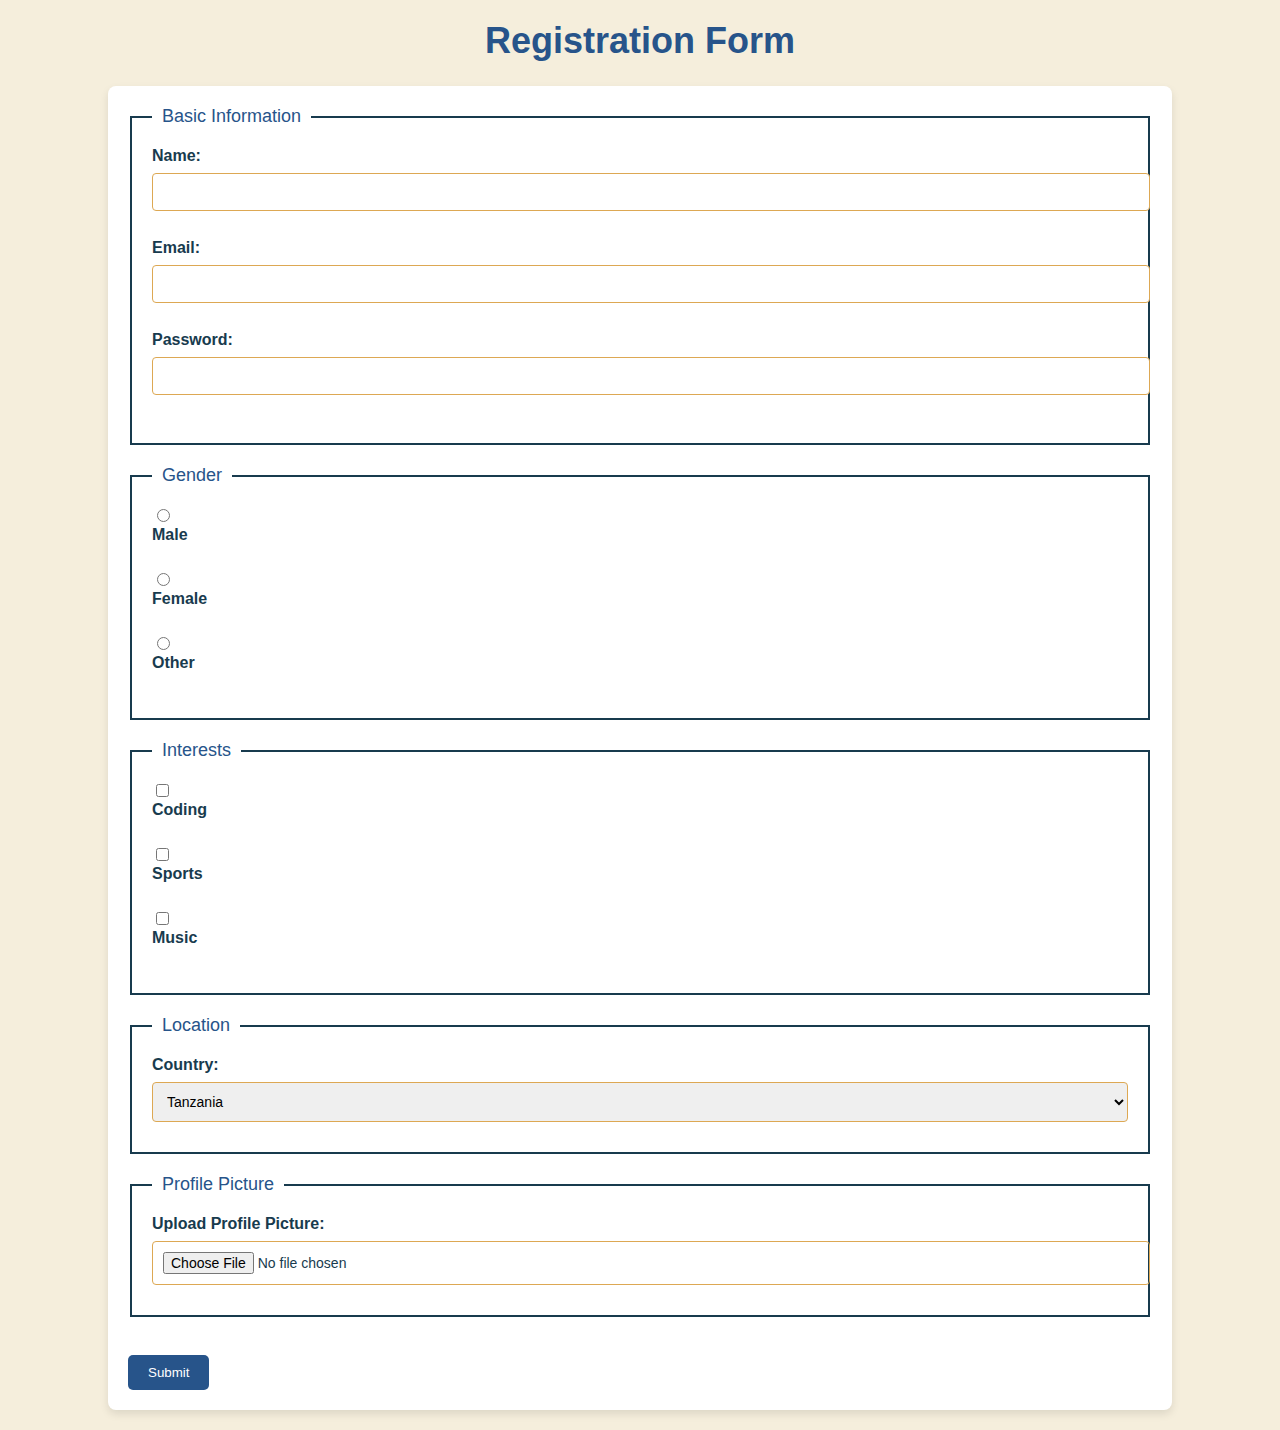
<file: form.html>
<!DOCTYPE html>
<html lang="en">
<head>
    <meta charset="UTF-8">
    <meta name="viewport" content="width=device-width, initial-scale=1.0">
    <title>My Form</title>
    <link rel="stylesheet" href="style.css">
</head>
<body>

    <h1>Registration Form</h1>
    <form action="#" method="post" enctype="multipart/form-data">
        <fieldset>
            <legend>Basic Information</legend>
            <label for="name">Name:</label>
            <input type="text" id="name" name="name" required><br><br>

            <label for="email">Email:</label>
            <input type="email" id="email" name="email" required><br><br>

            <label for="password">Password:</label>
            <input type="password" id="password" name="password" required><br><br>
        </fieldset>

        <fieldset>
            <legend>Gender</legend>
            <input type="radio" id="male" name="gender" value="male">
            <label for="male">Male</label><br>

            <input type="radio" id="female" name="gender" value="female">
            <label for="female">Female</label><br>

            <input type="radio" id="other" name="gender" value="other">
            <label for="other">Other</label><br>
        </fieldset>

        <fieldset>
            <legend>Interests</legend>
            <input type="checkbox" id="coding" name="interests" value="Coding">
            <label for="coding">Coding</label><br>

            <input type="checkbox" id="sports" name="interests" value="Sports">
            <label for="sports">Sports</label><br>

            <input type="checkbox" id="music" name="interests" value="Music">
            <label for="music">Music</label><br>
        </fieldset>

        <fieldset>
            <legend>Location</legend>
            <label for="country">Country:</label>
            <select id="country" name="country">
                <option value="tanzania">Tanzania</option>
                <option value="kenya">Kenya</option>
                <option value="uganda">Uganda</option>
                <option value="rwanda">Rwanda</option>
                <option value="burundi">Burundi</option>
                <option value="south-sudan">South Sudan</option>
            </select>
        </fieldset>

        <fieldset>
            <legend>Profile Picture</legend>
            <label for="profilePic">Upload Profile Picture:</label>
            <input type="file" id="profilePic" name="profilePic" accept="image/*">
        </fieldset>

        <br>
        <input type="submit" value="Submit">
    </form>

</body>
</html>
</file>
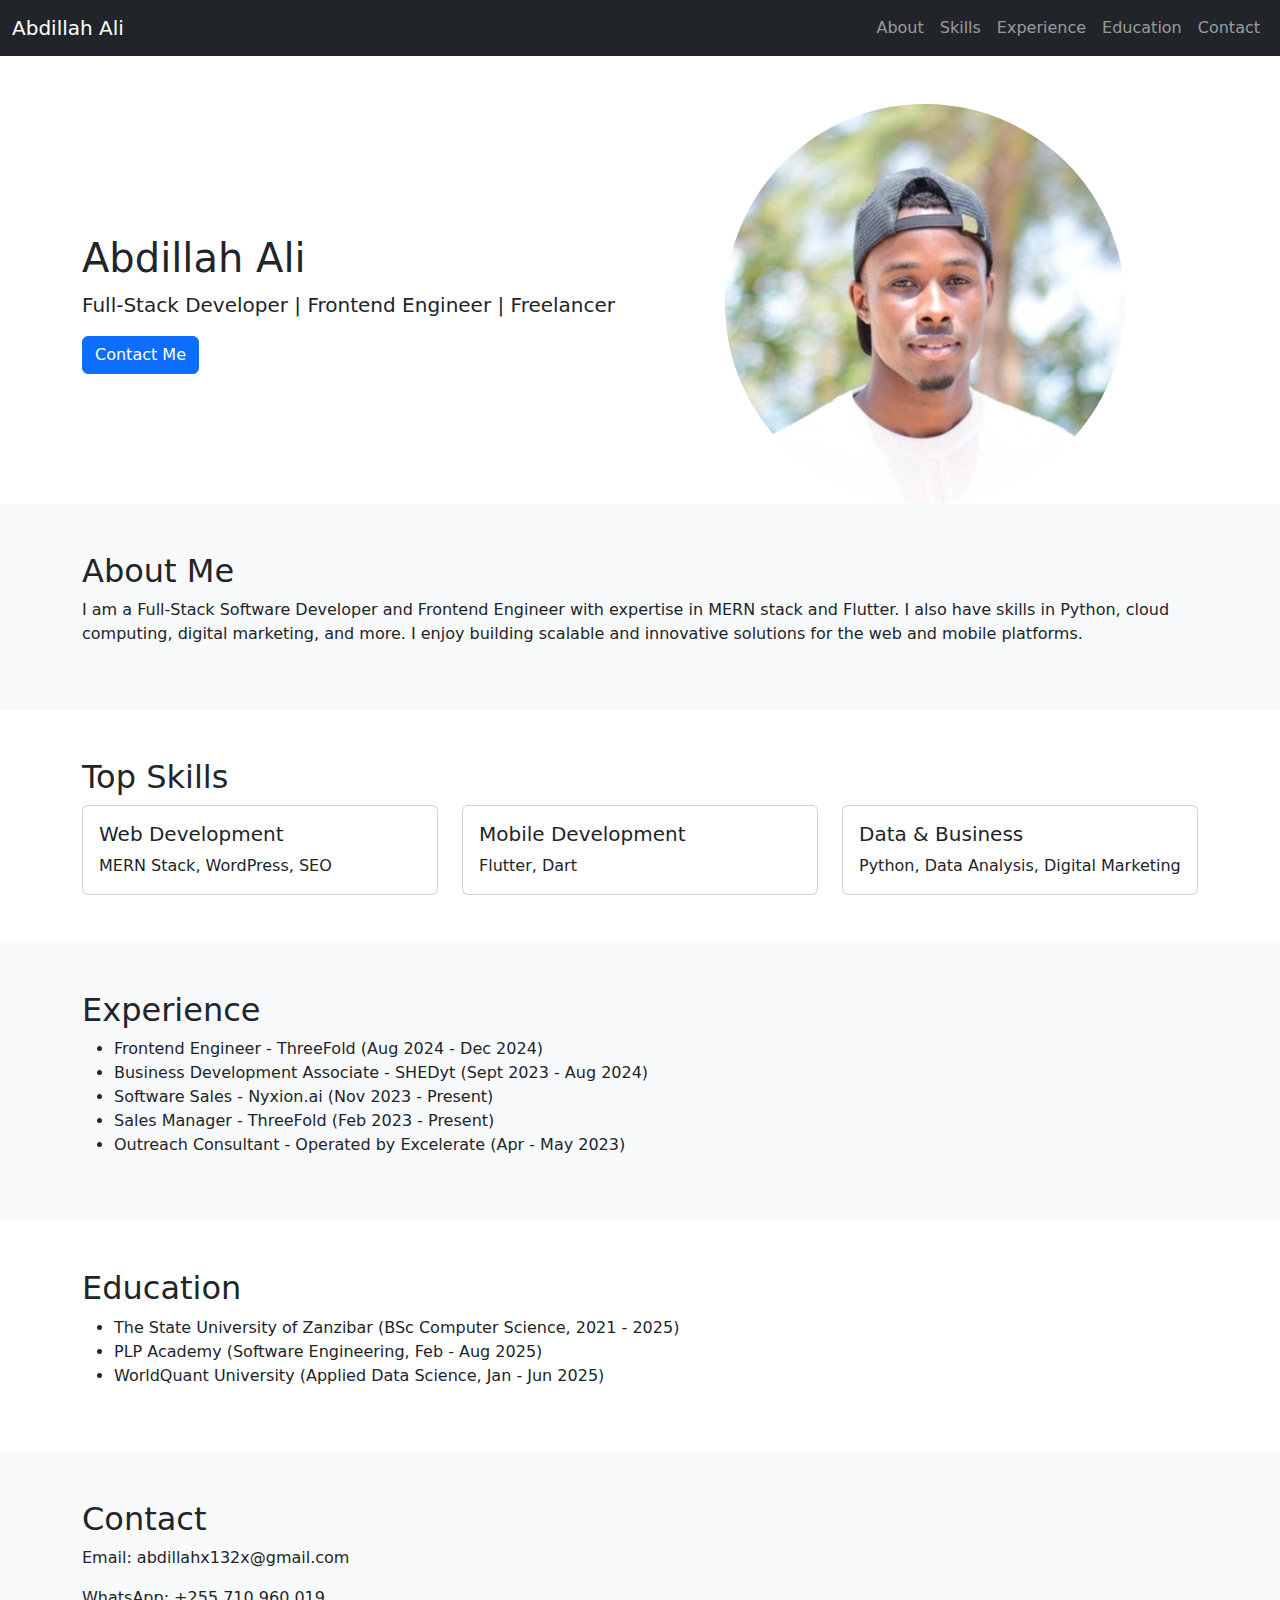
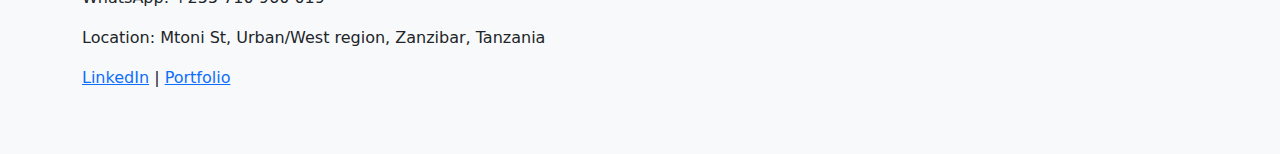
<file: potfoliosite.html>
<!DOCTYPE html>
<html lang="en">
<head>
  <meta charset="UTF-8">
  <meta name="viewport" content="width=device-width, initial-scale=1">
  <title>Abdillah Ali - Portfolio</title>
  <link href="https://cdn.jsdelivr.net/npm/bootstrap@5.3.3/dist/css/bootstrap.min.css" rel="stylesheet">
</head>
<body>

  <!-- Navbar -->
  <nav class="navbar navbar-expand-lg navbar-dark bg-dark">
    <div class="container-fluid">
      <a class="navbar-brand" href="#">Abdillah Ali</a>
      <button class="navbar-toggler" type="button" data-bs-toggle="collapse" data-bs-target="#navbarNav">
        <span class="navbar-toggler-icon"></span>
      </button>
      <div class="collapse navbar-collapse" id="navbarNav">
        <ul class="navbar-nav ms-auto">
          <li class="nav-item"><a class="nav-link" href="#about">About</a></li>
          <li class="nav-item"><a class="nav-link" href="#skills">Skills</a></li>
          <li class="nav-item"><a class="nav-link" href="#experience">Experience</a></li>
          <li class="nav-item"><a class="nav-link" href="#education">Education</a></li>
          <li class="nav-item"><a class="nav-link" href="#contact">Contact</a></li>
        </ul>
      </div>
    </div>
  </nav>

  <!-- Hero Section -->
  <div class="container mt-5">
    <div class="row align-items-center">
      <div class="col-md-6">
        <h1>Abdillah Ali</h1>
        <p class="lead">Full-Stack Developer | Frontend Engineer | Freelancer</p>
        <a href="#contact" class="btn btn-primary">Contact Me</a>
      </div>
      <div class="col-md-6 text-center">
        <img src="me.jpg" class="img-fluid rounded-circle" alt="Abdillah">
      </div>
    </div>
  </div>

  <!-- About Section -->
  <section id="about" class="bg-light py-5">
    <div class="container">
      <h2>About Me</h2>
      <p>I am a Full-Stack Software Developer and Frontend Engineer with expertise in MERN stack and Flutter. I also have skills in Python, cloud computing, digital marketing, and more. I enjoy building scalable and innovative solutions for the web and mobile platforms.</p>
    </div>
  </section>

  <!-- Skills Section -->
  <section id="skills" class="py-5">
    <div class="container">
      <h2>Top Skills</h2>
      <div class="row">
        <div class="col-md-4">
          <div class="card">
            <div class="card-body">
              <h5 class="card-title">Web Development</h5>
              <p class="card-text">MERN Stack, WordPress, SEO</p>
            </div>
          </div>
        </div>
        <div class="col-md-4">
          <div class="card">
            <div class="card-body">
              <h5 class="card-title">Mobile Development</h5>
              <p class="card-text">Flutter, Dart</p>
            </div>
          </div>
        </div>
        <div class="col-md-4">
          <div class="card">
            <div class="card-body">
              <h5 class="card-title">Data & Business</h5>
              <p class="card-text">Python, Data Analysis, Digital Marketing</p>
            </div>
          </div>
        </div>
      </div>
    </div>
  </section>

  <!-- Experience Section -->
  <section id="experience" class="bg-light py-5">
    <div class="container">
      <h2>Experience</h2>
      <ul>
        <li>Frontend Engineer - ThreeFold (Aug 2024 - Dec 2024)</li>
        <li>Business Development Associate - SHEDyt (Sept 2023 - Aug 2024)</li>
        <li>Software Sales - Nyxion.ai (Nov 2023 - Present)</li>
        <li>Sales Manager - ThreeFold (Feb 2023 - Present)</li>
        <li>Outreach Consultant - Operated by Excelerate (Apr - May 2023)</li>
      </ul>
    </div>
  </section>

  <!-- Education Section -->
  <section id="education" class="py-5">
    <div class="container">
      <h2>Education</h2>
      <ul>
        <li>The State University of Zanzibar (BSc Computer Science, 2021 - 2025)</li>
        <li>PLP Academy (Software Engineering, Feb - Aug 2025)</li>
        <li>WorldQuant University (Applied Data Science, Jan - Jun 2025)</li>
      </ul>
    </div>
  </section>

  <!-- Contact Section -->
  <section id="contact" class="bg-light py-5">
    <div class="container">
      <h2>Contact</h2>
      <p>Email: abdillahx132x@gmail.com</p>
      <p>WhatsApp: +255 710 960 019</p>
      <p>Location: Mtoni St, Urban/West region, Zanzibar, Tanzania</p>
      <p><a href="https://www.linkedin.com/in/ali-abdillah" target="_blank">LinkedIn</a> | <a href="https://sites.google.com/view/abdillah-aliportfolio/home" target="_blank">Portfolio</a></p>
    </div>
  </section>

  <script src="https://cdn.jsdelivr.net/npm/bootstrap@5.3.3/dist/js/bootstrap.bundle.min.js"></script>
</body>
</html>
</file>
<file: style.css>
/* General Styles */
body {
    font-family: Arial, sans-serif;
    background-color: #F5EEDC;
    color: #183B4E;
    margin: 0;
    padding: 0;
}

h1, h2, h3, h4, h5, h6 {
    color: #27548A;
}

p {
    font-size: 16px;
    line-height: 1.6;
}

a {
    color: #27548A;
    text-decoration: none;
}

a:hover {
    color: #DDA853;
}

/* Header and Page Title */
h1 {
    text-align: center;
    margin-top: 20px;
    font-size: 36px;
}

/* Form Styles */
form {
    margin: 20px auto;
    padding: 20px;
    width: 80%;
    background-color: #FFFFFF;
    border-radius: 8px;
    box-shadow: 0px 4px 8px rgba(0, 0, 0, 0.1);
}

fieldset {
    border: 2px solid #183B4E;
    padding: 20px;
    margin-bottom: 20px;
}

legend {
    font-size: 18px;
    color: #27548A;
    padding: 0 10px;
}

label {
    display: block;
    margin-bottom: 8px;
    font-weight: bold;
}

input[type="text"],
input[type="email"],
input[type="password"],
select,
input[type="file"] {
    width: 100%;
    padding: 10px;
    margin-bottom: 10px;
    border: 1px solid #DDA853;
    border-radius: 4px;
    font-size: 14px;
}

input[type="submit"] {
    background-color: #27548A;
    color: white;
    border: none;
    padding: 10px 20px;
    cursor: pointer;
    border-radius: 5px;
    transition: background-color 0.3s ease;
}

input[type="submit"]:hover {
    background-color: #183B4E;
}

/* Table Styles */
table {
    width: 80%;
    margin: 20px auto;
    border-collapse: collapse;
}

th, td {
    padding: 12px 15px;
    text-align: left;
    border: 1px solid #DDA853;
}

th {
    background-color: #27548A;
    color: white;
}

tr:nth-child(even) {
    background-color: #F5EEDC;
}

/* Image Styles */
img {
    border-radius: 8px;
    margin-bottom: 20px;
    display: block;
    margin-left: auto;
    margin-right: auto;
    max-width: 100%;
}

/* Useful Links Section */
#useful-links {
    text-align: center;
    margin: 30px 0;
}

#useful-links a {
    font-size: 18px;
    margin: 0 15px;
    text-transform: uppercase;
}

#useful-links a:hover {
    color: #183B4E;
}

/* Media Queries for Responsiveness */
@media (max-width: 600px) {
    h1 {
        font-size: 28px;
    }

    form {
        width: 95%;
        padding: 10px;
    }

    input[type="submit"] {
        width: 100%;
    }

    img {
        width: 100%;
    }

    table {
        width: 100%;
    }
}
</file>
